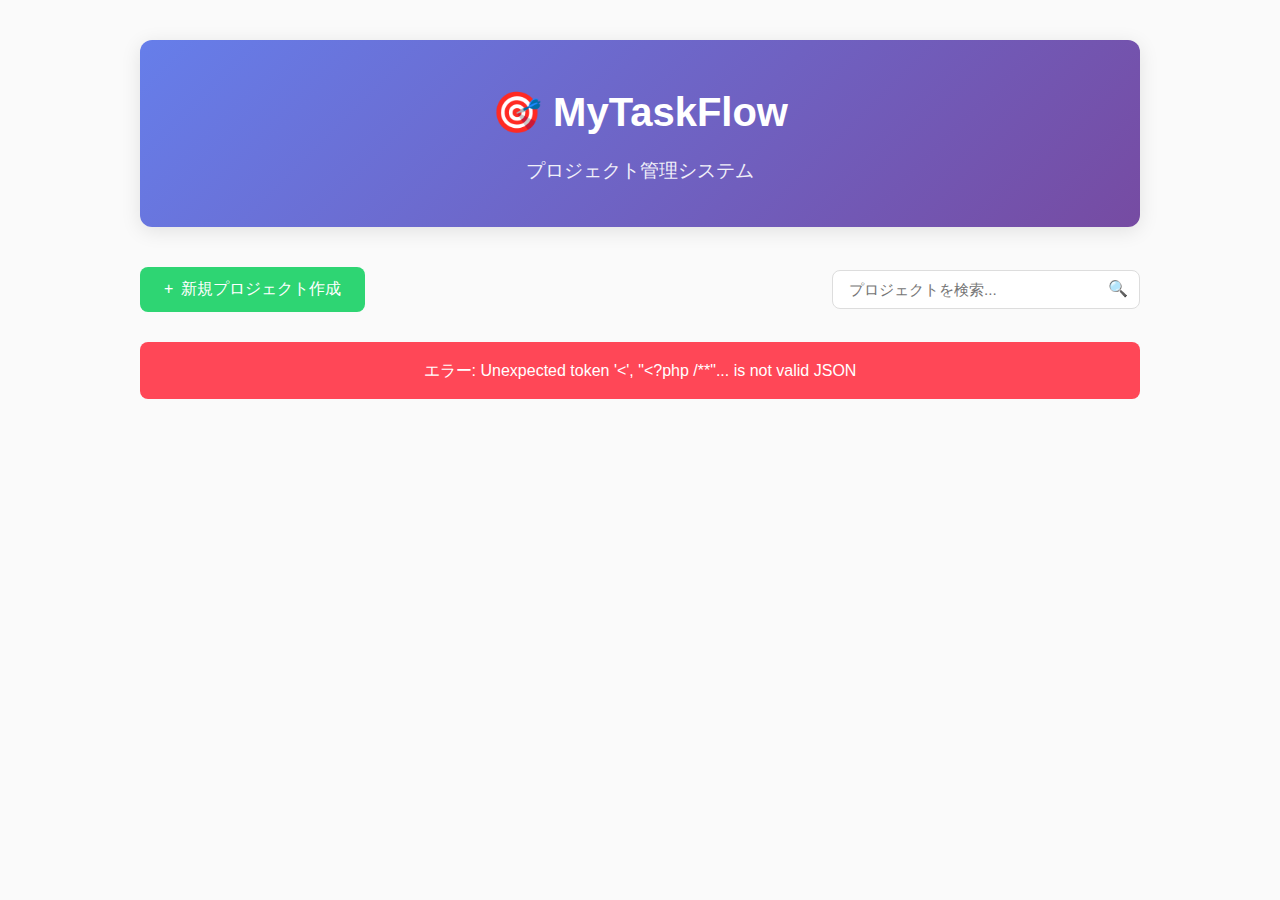
<file: index.html>
<!DOCTYPE html>
<html lang="ja">
<head>
    <meta charset="UTF-8">
    <meta name="viewport" content="width=device-width, initial-scale=1.0">
    <title>MyTaskFlow - プロジェクト管理</title>
    <style>
        :root {
            --text-primary: #0d0000;
            --text-secondary: #333333;
            --text-muted: #666666;
            --bg-primary: #ffffff;
            --bg-secondary: #f8f9fa;
            --accent-blue: #3742fa;
            --accent-green: #2ed573;
            --accent-orange: #ffa502;
            --accent-red: #ff4757;
            --accent-gray: #747d8c;
        }

        body {
            font-family: 'Hiragino Sans', 'Yu Gothic UI', 'Meiryo', sans-serif;
            line-height: 1.6;
            max-width: 1000px;
            margin: 0 auto;
            padding: 40px 20px;
            background: #fafafa;
            color: #333;
        }

        .header {
            background: linear-gradient(135deg, #667eea 0%, #764ba2 100%);
            color: white;
            padding: 40px;
            border-radius: 12px;
            margin-bottom: 40px;
            box-shadow: 0 4px 20px rgba(0,0,0,0.1);
            text-align: center;
        }

        .header h1 {
            margin: 0;
            font-size: 2.5em;
            font-weight: 600;
        }

        .header .subtitle {
            margin: 12px 0 0 0;
            font-size: 1.2em;
            opacity: 0.9;
        }

        .actions {
            display: flex;
            justify-content: space-between;
            align-items: center;
            margin-bottom: 30px;
        }

        .btn-create {
            background: var(--accent-green);
            color: white;
            border: none;
            padding: 12px 24px;
            border-radius: 8px;
            cursor: pointer;
            font-size: 1em;
            font-weight: 500;
            display: flex;
            align-items: center;
            gap: 8px;
            transition: background 0.2s;
        }

        .btn-create:hover {
            background: #26de81;
        }

        .search-box {
            position: relative;
        }

        .search-input {
            padding: 10px 40px 10px 16px;
            border: 1px solid #ddd;
            border-radius: 8px;
            font-size: 0.95em;
            width: 250px;
        }

        .search-icon {
            position: absolute;
            right: 12px;
            top: 50%;
            transform: translateY(-50%);
            color: var(--text-muted);
        }

        .projects-grid {
            display: grid;
            gap: 24px;
            grid-template-columns: repeat(auto-fit, minmax(350px, 1fr));
        }

        .project-card {
            background: white;
            border-radius: 12px;
            padding: 24px;
            box-shadow: 0 2px 15px rgba(0,0,0,0.08);
            transition: transform 0.2s ease, box-shadow 0.2s ease;
            cursor: pointer;
            border-left: 4px solid;
            position: relative;
        }

        .project-card:hover {
            transform: translateY(-2px);
            box-shadow: 0 4px 25px rgba(0,0,0,0.12);
        }

        .project-card.active { border-left-color: var(--accent-green); }
        .project-card.completed { border-left-color: var(--accent-blue); }
        .project-card.on_hold { border-left-color: var(--accent-orange); }
        .project-card.archived { border-left-color: var(--accent-gray); }

        .project-header {
            display: flex;
            justify-content: space-between;
            align-items: flex-start;
            margin-bottom: 12px;
        }

        .project-title {
            font-size: 1.3em;
            font-weight: 600;
            color: var(--text-primary);
            margin: 0;
        }

        .project-status {
            padding: 4px 12px;
            border-radius: 20px;
            font-size: 0.8em;
            font-weight: 500;
            color: white;
            white-space: nowrap;
        }

        .project-status.active { background: var(--accent-green); }
        .project-status.completed { background: var(--accent-blue); }
        .project-status.on_hold { background: var(--accent-orange); }
        .project-status.archived { background: var(--accent-gray); }

        .project-description {
            color: var(--text-secondary);
            margin: 8px 0 16px 0;
            line-height: 1.5;
        }

        .project-stats {
            display: flex;
            gap: 16px;
            font-size: 0.9em;
            color: var(--text-muted);
        }

        .stat-item {
            display: flex;
            align-items: center;
            gap: 4px;
        }

        .project-actions {
            position: absolute;
            top: 16px;
            right: 16px;
            opacity: 0;
            transition: opacity 0.2s;
        }

        .project-card:hover .project-actions {
            opacity: 1;
        }

        .btn-menu {
            background: none;
            border: none;
            cursor: pointer;
            padding: 8px;
            border-radius: 50%;
            transition: background 0.2s;
        }

        .btn-menu:hover {
            background: rgba(0,0,0,0.1);
        }

        .loading {
            text-align: center;
            padding: 60px;
            color: var(--text-muted);
            font-size: 1.1em;
        }

        .error {
            background: var(--accent-red);
            color: white;
            padding: 16px;
            border-radius: 8px;
            margin: 20px 0;
            text-align: center;
        }

        .empty-state {
            text-align: center;
            padding: 60px 20px;
            color: var(--text-muted);
        }

        .empty-state h2 {
            font-size: 1.5em;
            margin-bottom: 12px;
        }

        /* モーダル */
        .modal {
            display: none;
            position: fixed;
            z-index: 1000;
            left: 0;
            top: 0;
            width: 100%;
            height: 100%;
            background-color: rgba(0,0,0,0.5);
        }

        .modal-content {
            background-color: white;
            margin: 5% auto;
            padding: 24px;
            border-radius: 12px;
            width: 90%;
            max-width: 500px;
            max-height: 80vh;
            overflow-y: auto;
        }

        .modal-header {
            display: flex;
            justify-content: space-between;
            align-items: center;
            margin-bottom: 24px;
            padding-bottom: 12px;
            border-bottom: 1px solid #eee;
        }

        .modal-title {
            font-size: 1.4em;
            font-weight: 600;
            color: var(--text-primary);
            margin: 0;
        }

        .close {
            color: #aaa;
            font-size: 28px;
            font-weight: bold;
            cursor: pointer;
            line-height: 1;
        }

        .close:hover {
            color: #333;
        }

        .form-group {
            margin-bottom: 20px;
        }

        .form-label {
            display: block;
            margin-bottom: 6px;
            font-weight: 500;
            color: var(--text-primary);
        }

        .form-input, .form-textarea, .form-select {
            width: 100%;
            padding: 10px 14px;
            border: 1px solid #ddd;
            border-radius: 6px;
            font-size: 0.95em;
            box-sizing: border-box;
            transition: border-color 0.2s;
        }

        .form-input:focus, .form-textarea:focus, .form-select:focus {
            outline: none;
            border-color: var(--accent-blue);
        }

        .form-textarea {
            resize: vertical;
            min-height: 100px;
        }

        .form-actions {
            display: flex;
            gap: 12px;
            justify-content: flex-end;
            margin-top: 24px;
            padding-top: 20px;
            border-top: 1px solid #eee;
        }

        .btn-primary {
            background: var(--accent-blue);
            color: white;
            border: none;
            padding: 12px 24px;
            border-radius: 6px;
            cursor: pointer;
            font-size: 0.95em;
            font-weight: 500;
        }

        .btn-primary:hover {
            background: #2f32e2;
        }

        .btn-secondary {
            background: #f1f2f6;
            color: var(--text-primary);
            border: none;
            padding: 12px 24px;
            border-radius: 6px;
            cursor: pointer;
            font-size: 0.95em;
        }

        .btn-secondary:hover {
            background: #ddd;
        }

        /* レスポンシブ */
        @media (max-width: 768px) {
            .actions {
                flex-direction: column;
                gap: 16px;
                align-items: stretch;
            }

            .search-input {
                width: 100%;
            }

            .projects-grid {
                grid-template-columns: 1fr;
            }
        }
    </style>
</head>
<body>
    <div class="header">
        <h1>🎯 MyTaskFlow</h1>
        <div class="subtitle">プロジェクト管理システム</div>
    </div>

    <div class="actions">
        <button class="btn-create" id="createProjectBtn">
            <span>+</span>
            新規プロジェクト作成
        </button>
        <div class="search-box">
            <input type="text" class="search-input" id="searchInput" placeholder="プロジェクトを検索...">
            <span class="search-icon">🔍</span>
        </div>
    </div>

    <div id="loading" class="loading">プロジェクトを読み込み中...</div>
    <div id="error" class="error" style="display: none;"></div>

    <div id="projectsContainer">
        <div id="projectsGrid" class="projects-grid"></div>
        <div id="emptyState" class="empty-state" style="display: none;">
            <h2>📁 プロジェクトがありません</h2>
            <p>新規プロジェクトを作成して始めましょう！</p>
        </div>
    </div>

    <!-- プロジェクト作成・編集モーダル -->
    <div id="projectModal" class="modal">
        <div class="modal-content">
            <div class="modal-header">
                <h2 class="modal-title" id="modalTitle">新規プロジェクト作成</h2>
                <span class="close" id="closeModal">&times;</span>
            </div>
            <form id="projectForm">
                <input type="hidden" id="projectId" name="id">

                <div class="form-group">
                    <label class="form-label" for="projectName">プロジェクト名 *</label>
                    <input type="text" id="projectName" name="name" class="form-input" required>
                </div>

                <div class="form-group">
                    <label class="form-label" for="projectDescription">説明</label>
                    <textarea id="projectDescription" name="description" class="form-textarea" placeholder="プロジェクトの概要や目的を入力してください"></textarea>
                </div>

                <div class="form-group">
                    <label class="form-label" for="projectStatus">ステータス</label>
                    <select id="projectStatus" name="status" class="form-select">
                        <option value="active" selected>🟢 進行中</option>
                        <option value="completed">🔵 完了</option>
                        <option value="on_hold">🟡 保留</option>
                        <option value="archived">⚫ アーカイブ</option>
                    </select>
                </div>

                <div class="form-actions">
                    <button type="button" class="btn-secondary" id="cancelBtn">キャンセル</button>
                    <button type="submit" class="btn-primary" id="saveBtn">作成</button>
                </div>
            </form>
        </div>
    </div>

    <script src="js/index.js"></script>
</body>
</html>
</file>
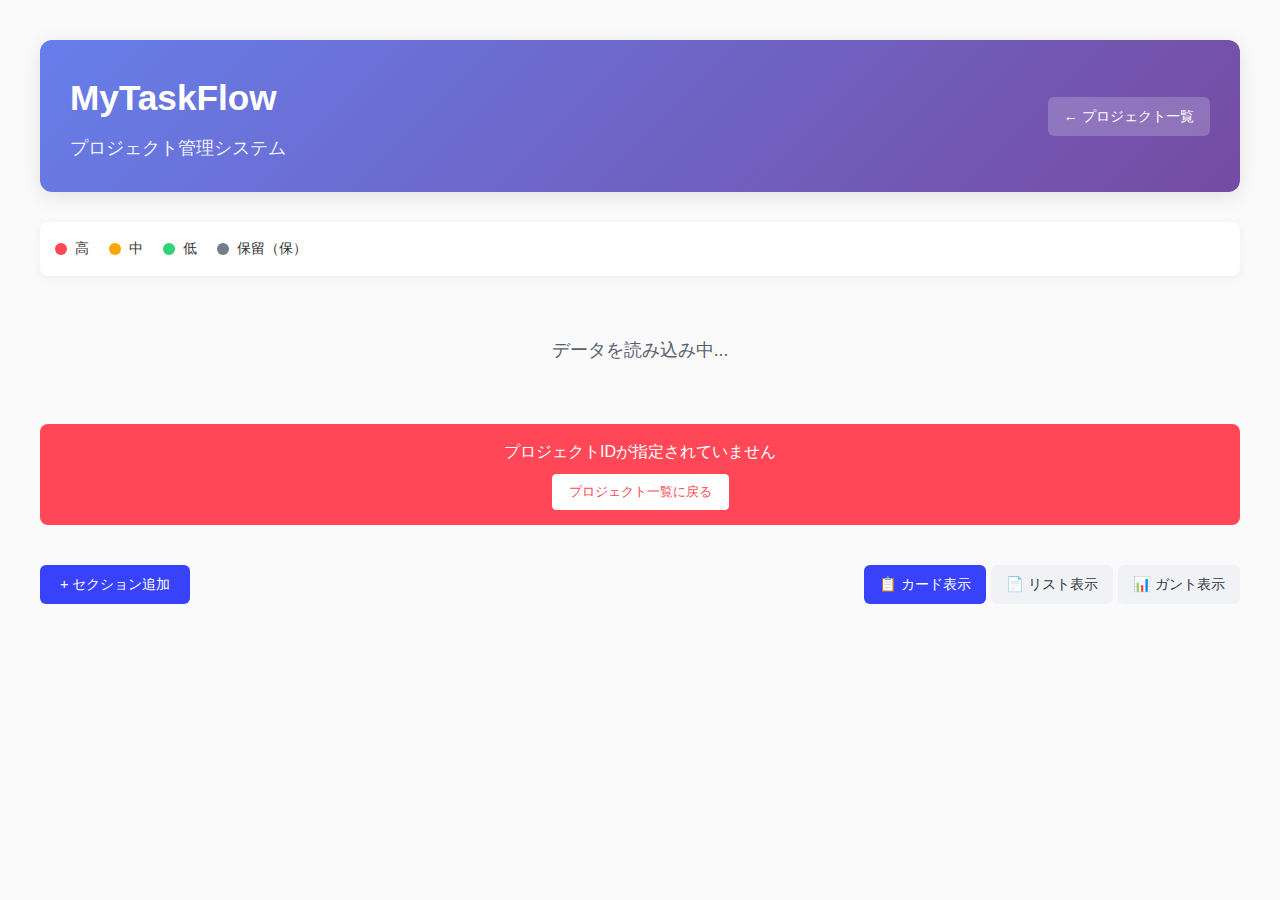
<file: main.html>
<!DOCTYPE html>
<html lang="ja">
<head>
    <meta charset="UTF-8">
    <meta name="viewport" content="width=device-width, initial-scale=1.0">
    <title>MyTaskFlow - タスク管理</title>
    <link href="main.css?v=<?php echo time(); ?>" rel="stylesheet">
</head>
<body>
    <div class="header">
        <div style="display: flex; justify-content: space-between; align-items: center;">
            <div>
                <h1 id="project-name">MyTaskFlow</h1>
                <div class="subtitle" id="project-description">プロジェクト管理システム</div>
            </div>
            <div>
                <a href="index.html" class="btn-back">← プロジェクト一覧</a>
            </div>
        </div>
    </div>

    <div class="priority-legend">
        <div class="priority-item">
            <div class="priority-dot priority-high"></div>
            <span>高</span>
        </div>
        <div class="priority-item">
            <div class="priority-dot priority-medium"></div>
            <span>中</span>
        </div>
        <div class="priority-item">
            <div class="priority-dot priority-low"></div>
            <span>低</span>
        </div>
        <div class="priority-item">
            <div class="priority-dot priority-separate"></div>
            <span>保留（保）</span>
        </div>
    </div>

    <div id="loading" class="loading">データを読み込み中...</div>
    <div id="error" class="error" style="display: none;"></div>

    <div class="controls">
        <button class="add-section-btn" id="addSectionBtn">+ セクション追加</button>
        <div class="view-toggle">
            <button class="toggle-btn active" id="cardViewBtn">📋 カード表示</button>
            <button class="toggle-btn" id="listViewBtn">📄 リスト表示</button>
            <button class="toggle-btn" id="ganttViewBtn">📊 ガント表示</button>
        </div>
    </div>

    <div id="content"></div>

    <!-- ガントチャート表示エリア -->
    <div id="ganttContent" class="gantt-container" style="display: none;">
        <div class="gantt-controls">
            <div class="gantt-period">
                <button class="period-btn" data-period="month">月表示</button>
<button class="period-btn active" data-period="week">週表示</button>
            </div>
            <div class="gantt-today">
                <button class="today-btn">今日</button>
            </div>
        </div>
        <div class="gantt-chart">
            <div class="gantt-header">
                <div class="gantt-tasks-header">タスク</div>
                <div class="gantt-timeline-header" id="ganttTimelineHeader"></div>
            </div>
            <div class="gantt-body" id="ganttBody"></div>
        </div>
        <div class="gantt-unscheduled">
            <h3>📋 未スケジュール</h3>
            <div class="unscheduled-tasks" id="unscheduledTasks"></div>
        </div>
    </div>

    <!-- セクション追加モーダル -->
    <div id="sectionModal" class="modal">
        <div class="modal-content">
            <div class="modal-header">
                <h2 class="modal-title">セクション追加</h2>
                <span class="close" id="closeSectionModal">&times;</span>
            </div>
            <form id="sectionForm">
                <div class="form-group">
                    <label class="form-label" for="sectionName">セクション名 *</label>
                    <input type="text" id="sectionName" name="name" class="form-input" required>
                </div>

                <div class="form-group">
                    <label class="form-label" for="sectionIcon">アイコン</label>
                    <input type="text" id="sectionIcon" name="icon" class="form-input" placeholder="📋" maxlength="2">
                </div>

                <div class="form-actions">
                    <button type="button" class="btn-secondary" id="cancelSectionBtn">キャンセル</button>
                    <button type="submit" class="btn-primary">作成</button>
                </div>
            </form>
        </div>
    </div>

    <!-- タスク編集モーダル -->
    <div id="taskModal" class="modal">
        <div class="modal-content">
            <div class="modal-header">
                <h2 class="modal-title" id="modalTitle">タスク追加</h2>
                <span class="close" id="closeModal">&times;</span>
            </div>
            <form id="taskForm">
                <input type="hidden" id="taskId" name="id">
                <input type="hidden" id="sectionId" name="section_id">

                <div class="form-group">
                    <label class="form-label" for="taskTitle">タスクタイトル *</label>
                    <input type="text" id="taskTitle" name="title" class="form-input" required>
                </div>

                <div class="form-group">
                    <label class="form-label" for="taskDescription">説明</label>
                    <textarea id="taskDescription" name="description" class="form-textarea"></textarea>
                </div>

                <div class="form-group">
                    <label class="form-label" for="taskNotes">備考・ノート</label>
                    <textarea id="taskNotes" name="notes" class="form-textarea" placeholder="# 大見出し ## 中見出し **太字** でマークダウン記法が使えます。URLも自動リンクになります。"></textarea>
                </div>

                <div class="form-group">
                    <label class="form-label">リンク</label>
                    <div id="linksList"></div>
                    <button type="button" class="btn-secondary" id="addLinkBtn">+ リンク追加</button>
                </div>

                <div class="form-group">
                    <label class="form-label" for="taskAssignee">担当者</label>
                    <input type="text" id="taskAssignee" name="assignee" class="form-input">
                </div>

                <div class="form-group">
                    <label class="form-label" for="taskPriority">優先度</label>
                    <select id="taskPriority" name="priority" class="form-select">
                        <option value="high">最優先（！01）</option>
                        <option value="medium" selected>高優先（！02）</option>
                        <option value="low">低優先（劣）</option>
                        <option value="separate">別プロジェクト（別）</option>
                    </select>
                </div>

                <div class="form-group">
                    <label class="form-label" for="taskStatus">ステータス</label>
                    <select id="taskStatus" name="status" class="form-select">
                        <option value="pending" selected>未着手</option>
                        <option value="in_progress">進行中</option>
                        <option value="completed">完了</option>
                        <option value="on_hold">保留</option>
                    </select>
                </div>

                <!-- 日付・進捗管理 -->
                <div class="form-group">
                    <label class="form-label">📅 スケジュール</label>
                    <div class="date-inputs">
                        <div class="date-field">
                            <label class="form-label-small" for="taskStartDate">開始日</label>
                            <input type="date" id="taskStartDate" name="start_date" class="form-input">
                        </div>
                        <div class="date-field">
                            <label class="form-label-small" for="taskEndDate">終了日</label>
                            <input type="date" id="taskEndDate" name="end_date" class="form-input">
                        </div>
                    </div>
                </div>

                <div class="form-group">
                    <label class="form-label" for="taskActualStartDate">実際の開始日</label>
                    <input type="date" id="taskActualStartDate" name="actual_start_date" class="form-input">
                </div>

                <div class="form-group">
                    <label class="form-label" for="taskProgress">進捗率 (%)</label>
                    <div class="progress-input">
                        <input type="range" id="taskProgress" name="progress" min="0" max="100" value="0" class="form-range">
                        <span class="progress-value">0%</span>
                    </div>
                </div>

                <div class="form-actions">
                    <button type="button" class="btn-secondary" id="cancelBtn">キャンセル</button>
                    <button type="submit" class="btn-primary" id="saveBtn">保存</button>
                </div>
            </form>
        </div>
    </div>

    <script src="js/main.js"></script>
</body>
</html>
</file>
<file: main.css>
:root {
    /* テキストカラー */
    --text-primary: #0d0000;
    --text-secondary: #333333;
    --text-muted: #666666;
    --text-light: #999999;

    /* 背景カラー */
    --bg-primary: #ffffff;
    --bg-secondary: #f8f9fa;
    --bg-accent: #fafafa;

    /* アクセントカラー */
    --accent-blue: #3742fa;
    --accent-green: #2ed573;
    --accent-orange: #ffa502;
    --accent-red: #ff4757;
    --accent-gray: #747d8c;
}

/* ========== 基本スタイル ========== */
body {
    font-family: 'Hiragino Sans', 'Yu Gothic UI', 'Meiryo', sans-serif;
    line-height: 1.6;
    max-width: 1200px;
    margin: 0 auto;
    padding: 40px 20px;
    background: #fafafa;
    color: #333;
}

.header {
    background: linear-gradient(135deg, #667eea 0%, #764ba2 100%);
    color: white;
    padding: 30px;
    border-radius: 12px;
    margin-bottom: 30px;
    box-shadow: 0 4px 20px rgba(0,0,0,0.1);
}

.header h1 {
    margin: 0;
    font-size: 2.2em;
    font-weight: 600;
}

.header .subtitle {
    margin: 8px 0 0 0;
    font-size: 1.1em;
    opacity: 0.9;
}

.btn-back {
    background: rgba(255,255,255,0.2);
    color: white;
    text-decoration: none;
    padding: 8px 16px;
    border-radius: 6px;
    font-size: 0.9em;
    transition: background 0.2s;
    display: inline-block;
}

.btn-back:hover {
    background: rgba(255,255,255,0.3);
}

.loading {
    text-align: center;
    padding: 40px;
    color: #57606f;
    font-size: 1.1em;
}

.error {
    background: #ff4757;
    color: white;
    padding: 15px;
    border-radius: 8px;
    margin: 20px 0;
    text-align: center;
}

/* ========== 優先度関連 ========== */
.priority-legend {
    display: flex;
    gap: 20px;
    margin: 20px 0;
    padding: 15px;
    background: white;
    border-radius: 8px;
    box-shadow: 0 2px 10px rgba(0,0,0,0.05);
}

.priority-item {
    display: flex;
    align-items: center;
    gap: 8px;
    font-size: 0.9em;
}

.priority-dot {
    width: 12px;
    height: 12px;
    border-radius: 50%;
}

.priority-high { background: #ff4757; }
.priority-medium { background: #ffa502; }
.priority-low { background: #2ed573; }
.priority-separate { background: #747d8c; }

.priority-badge {
    padding: 4px 10px;
    border-radius: 20px;
    font-size: 0.8em;
    font-weight: 500;
    color: white;
}

.priority-badge.high { background: #ff4757; }
.priority-badge.medium { background: #ffa502; }
.priority-badge.low { background: #2ed573; }
.priority-badge.separate { background: #747d8c; }

/* ========== ステータス関連 ========== */
.status-badge {
    padding: 4px 10px;
    border-radius: 20px;
    font-size: 0.8em;
    font-weight: 500;
    color: white;
}

.status-badge.pending { background: #95a5a6; }
.status-badge.in_progress { background: #f39c12; }
.status-badge.completed { background: #2ed573; }
.status-badge.on_hold { background: #e74c3c; }

.status-completed {
    background: #2ed573;
    color: white;
    padding: 4px 10px;
    border-radius: 20px;
    font-size: 0.8em;
    font-weight: 500;
}

/* ========== コントロール部分 ========== */
.controls {
    display: flex;
    justify-content: space-between;
    align-items: center;
    margin: 20px 0;
}

.view-toggle {
    display: flex;
    gap: 5px;
}

.toggle-btn {
    background: #f1f2f6;
    color: #2f3640;
    border: none;
    padding: 10px 15px;
    border-radius: 6px;
    cursor: pointer;
    font-size: 0.9em;
    transition: all 0.2s;
}

.toggle-btn:hover {
    background: #ddd;
}

.toggle-btn.active {
    background: #3742fa;
    color: white;
}

/* ========== セクション関連 ========== */
.section {
    margin-bottom: 30px;
}

.section-title {
    background: #2f3640;
    color: white;
    padding: 15px 20px;
    border-radius: 8px;
    font-size: 1.3em;
    font-weight: 600;
    margin-bottom: 20px;
}

.section-header {
    display: flex;
    justify-content: space-between;
    align-items: center;
}

.section-actions {
    display: flex;
    gap: 10px;
    align-items: center;
}

.add-section-btn {
    background: #3742fa;
    color: white;
    border: none;
    padding: 10px 20px;
    border-radius: 6px;
    cursor: pointer;
    font-size: 0.9em;
    margin: 20px 0;
    transition: background 0.2s;
}

.add-section-btn:hover {
    background: #2f32e2;
}

.btn-delete-section {
    background: #ff4757;
    color: white;
    border: none;
    padding: 6px 12px;
    border-radius: 4px;
    cursor: pointer;
    font-size: 0.8em;
    opacity: 0;
    transition: opacity 0.2s;
}

.section-header:hover .btn-delete-section {
    opacity: 1;
}

.btn-delete-section:hover {
    background: #ff3838;
}

/* ========== タスク関連 ========== */
.task-grid {
    display: grid;
    gap: 20px;
    grid-template-columns: repeat(auto-fit, minmax(400px, 1fr));
}

.task-card {
    background: white;
    border-radius: 10px;
    padding: 20px;
    box-shadow: 0 2px 15px rgba(0,0,0,0.08);
    transition: transform 0.2s ease, box-shadow 0.2s ease;
    border-left: 4px solid;
    cursor: grab;
}

.task-card:hover {
    transform: translateY(-2px);
    box-shadow: 0 4px 25px rgba(0,0,0,0.12);
}

.task-card:active {
    cursor: grabbing;
}

.task-card.high { border-left-color: #ff4757; }
.task-card.medium { border-left-color: #ffa502; }
.task-card.low { border-left-color: #2ed573; }
.task-card.separate { border-left-color: #747d8c; }

.task-header {
    display: flex;
    justify-content: space-between;
    align-items: flex-start;
    margin-bottom: 12px;
}

.task-title {
    font-size: 1.1em;
    font-weight: 600;
    color: #2f3640;
    margin: 0;
    display: flex;
    align-items: center;
    gap: 10px;
}

.task-number {
    background: #3742fa;
    color: white;
    padding: 4px 10px;
    border-radius: 20px;
    font-size: 0.8em;
    font-weight: 600;
    min-width: 20px;
    text-align: center;
}

.task-meta {
    display: flex;
    gap: 10px;
    align-items: center;
}

.assignee {
    background: #f1f2f6;
    padding: 4px 10px;
    border-radius: 20px;
    font-size: 0.8em;
    color: #2f3640;
    font-weight: 500;
}

.task-description {
    color: var(--text-primary);
    margin: 0;
    line-height: 1.5;
}

.task-notes {
    margin-top: 10px;
    padding: 10px;
    background: #f8f9fa;
    border-radius: 6px;
    font-size: 0.9em;
    color: #57606f;
}

.task-notes::before {
    content: "Memo";
    display: block;
    background: #3742fa;
    color: white;
    padding: 2px 6px;
    border-radius: 4px;
    font-size: 0.8em;
    font-weight: bold;
    width: fit-content;
    margin-bottom: 8px;
}

.task-notes .note-h1 {
    font-size: 1.4em;
    font-weight: bold;
    color: var(--text-primary);
    margin: 8px 0 4px 0;
    line-height: 1.2;
}

.task-notes .note-h2 {
    font-size: 1.2em;
    font-weight: bold;
    color: var(--text-primary);
    margin: 6px 0 3px 0;
    line-height: 1.3;
}

.task-notes .note-h3 {
    font-size: 1.1em;
    font-weight: bold;
    color: var(--text-primary);
    margin: 4px 0 2px 0;
    line-height: 1.4;
}

.add-task-btn {
    background: #2ed573;
    color: white;
    border: none;
    padding: 10px 20px;
    border-radius: 6px;
    cursor: pointer;
    font-size: 0.9em;
    margin-left: 10px;
    transition: background 0.2s;
}

.add-task-btn:hover {
    background: #26de81;
}

.task-actions {
    display: flex;
    gap: 5px;
    margin-top: 10px;
    opacity: 0;
    transition: opacity 0.2s;
}

.task-card:hover .task-actions {
    opacity: 1;
}

.btn-edit, .btn-delete {
    padding: 4px 8px;
    border: none;
    border-radius: 4px;
    cursor: pointer;
    font-size: 0.8em;
    transition: background 0.2s;
}

.btn-edit {
    background: #3742fa;
    color: white;
}

.btn-edit:hover {
    background: #2f32e2;
}

.btn-delete {
    background: #ff4757;
    color: white;
}

.btn-delete:hover {
    background: #ff3838;
}

/* ========== ドラッグ&ドロップ ========== */
.task-card.dragging {
    opacity: 0.5;
    transform: rotate(2deg);
}

.section.drag-over {
    background: #f0f8ff;
    border: 2px dashed #3742fa;
    border-radius: 8px;
}

.drop-zone {
    min-height: 80px;
    border: 2px dashed transparent;
    border-radius: 8px;
    transition: all 0.2s;
    position: relative;
}

.drop-zone:empty {
    min-height: 120px;
}

.drop-zone:empty::after {
    content: 'タスクをここにドロップ';
    position: absolute;
    top: 50%;
    left: 50%;
    transform: translate(-50%, -50%);
    color: #ccc;
    font-size: 0.9em;
    pointer-events: none;
    opacity: 0;
    transition: opacity 0.2s;
}

.drop-zone.drag-over {
    border-color: #3742fa;
    background: #f0f8ff;
}

.drop-zone.drag-over:empty::after {
    opacity: 1;
    color: #3742fa;
}

/* ========== リスト表示 ========== */
.list-view .task-grid {
    display: block;
}

.list-view .task-card {
    display: flex;
    align-items: center;
    padding: 12px 20px;
    margin-bottom: 8px;
    border-left: none;
    border-radius: 6px;
    min-height: auto;
}

.list-view .task-card:hover {
    transform: none;
}

.list-view .task-header {
    flex: 1;
    margin-bottom: 0;
}

.list-view .task-title {
    font-size: 1em;
    margin-bottom: 0;
}

.list-view .task-number {
    margin-right: 10px;
}

.list-view .task-description,
.list-view .task-notes,
.list-view .links-display {
    display: none;
}

.list-view .task-meta {
    margin-left: 20px;
}

.list-view .task-actions {
    opacity: 1;
    margin-top: 0;
    margin-left: 10px;
}

.list-view .task-card.expanded .task-description,
.list-view .task-card.expanded .task-notes,
.list-view .task-card.expanded .links-display {
    display: block;
    margin-top: 8px;
    padding-top: 8px;
    border-top: 1px solid #eee;
    flex-basis: 100%;
}

.list-view .task-card.expanded {
    flex-wrap: wrap;
}

/* ========== リンク管理 ========== */
.links-display {
    margin-top: 10px;
}

.links-display a {
    display: inline-block;
    margin-right: 10px;
    margin-bottom: 5px;
    padding: 4px 8px;
    background: #e8f4fd;
    color: #3742fa;
    text-decoration: none;
    border-radius: 4px;
    font-size: 0.85em;
}

.links-display a:hover {
    background: #d1ecf9;
}

.link-item {
    display: flex;
    gap: 10px;
    margin-bottom: 10px;
    padding: 10px;
    background: #f8f9fa;
    border-radius: 4px;
}

.link-item input {
    flex: 1;
    padding: 6px 8px;
    border: 1px solid #ddd;
    border-radius: 4px;
    font-size: 0.9em;
}

.link-item .link-name {
    width: 120px;
    flex: none;
}

.link-item .link-url {
    flex: 2;
}

.link-remove {
    background: #ff4757;
    color: white;
    border: none;
    padding: 6px 10px;
    border-radius: 4px;
    cursor: pointer;
    font-size: 0.8em;
}

.link-remove:hover {
    background: #ff3838;
}

.clickable-links a {
    color: #3742fa;
    text-decoration: none;
}

.clickable-links a:hover {
    text-decoration: underline;
}

/* ========== モーダル ========== */
.modal {
    display: none;
    position: fixed;
    z-index: 1000;
    left: 0;
    top: 0;
    width: 100%;
    height: 100%;
    background-color: rgba(0,0,0,0.5);
}

.modal-content {
    background-color: white;
    margin: 5% auto;
    padding: 20px;
    border-radius: 8px;
    width: 90%;
    max-width: 600px;
    max-height: 80vh;
    overflow-y: auto;
}

.modal-header {
    display: flex;
    justify-content: space-between;
    align-items: center;
    margin-bottom: 20px;
    padding-bottom: 10px;
    border-bottom: 1px solid #eee;
}

.modal-title {
    font-size: 1.3em;
    font-weight: 600;
    color: #2f3640;
    margin: 0;
}

.close {
    color: #aaa;
    font-size: 28px;
    font-weight: bold;
    cursor: pointer;
    line-height: 1;
}

.close:hover {
    color: #333;
}

/* ========== フォーム ========== */
.form-group {
    margin-bottom: 15px;
}

.form-label {
    display: block;
    margin-bottom: 5px;
    font-weight: 500;
    color: #2f3640;
}

.form-label-small {
    display: block;
    margin-bottom: 4px;
    font-size: 0.85em;
    font-weight: 500;
    color: var(--text-primary);
}

.form-input, .form-textarea, .form-select {
    width: 100%;
    padding: 8px 12px;
    border: 1px solid #ddd;
    border-radius: 4px;
    font-size: 0.9em;
    box-sizing: border-box;
    transition: border-color 0.2s;
}

.form-input:focus, .form-textarea:focus, .form-select:focus {
    outline: none;
    border-color: var(--accent-blue);
}

.form-textarea {
    resize: vertical;
    min-height: 80px;
}

.date-inputs {
    display: flex;
    gap: 12px;
}

.date-field {
    flex: 1;
}

.progress-input {
    display: flex;
    align-items: center;
    gap: 12px;
}

.form-range {
    flex: 1;
    -webkit-appearance: none;
    appearance: none;
    height: 6px;
    border-radius: 3px;
    background: #ddd;
    outline: none;
}

.form-range::-webkit-slider-thumb {
    -webkit-appearance: none;
    appearance: none;
    width: 18px;
    height: 18px;
    border-radius: 50%;
    background: var(--accent-blue);
    cursor: pointer;
}

.form-range::-moz-range-thumb {
    width: 18px;
    height: 18px;
    border-radius: 50%;
    background: var(--accent-blue);
    cursor: pointer;
    border: none;
}

.progress-value {
    font-weight: 600;
    color: var(--accent-blue);
    min-width: 40px;
}

.form-actions {
    display: flex;
    gap: 10px;
    justify-content: flex-end;
    margin-top: 20px;
    padding-top: 15px;
    border-top: 1px solid #eee;
}

.btn-primary {
    background: #3742fa;
    color: white;
    border: none;
    padding: 10px 20px;
    border-radius: 4px;
    cursor: pointer;
    font-size: 0.9em;
}

.btn-primary:hover {
    background: #2f32e2;
}

.btn-secondary {
    background: #f1f2f6;
    color: #2f3640;
    border: none;
    padding: 10px 20px;
    border-radius: 4px;
    cursor: pointer;
    font-size: 0.9em;
}

.btn-secondary:hover {
    background: #ddd;
}

/* ========== ガントチャート ========== */
.gantt-container {
    background: white;
    border-radius: 8px;
    padding: 20px;
    box-shadow: 0 2px 15px rgba(0,0,0,0.08);
}

.gantt-controls {
    display: flex;
    justify-content: space-between;
    align-items: center;
    margin-bottom: 20px;
    padding-bottom: 15px;
    border-bottom: 1px solid #eee;
}

.gantt-period {
    display: flex;
    gap: 5px;
}

.period-btn {
    background: #f1f2f6;
    color: var(--text-primary);
    border: none;
    padding: 8px 16px;
    border-radius: 6px;
    cursor: pointer;
    font-size: 0.9em;
    transition: all 0.2s;
}

.period-btn:hover {
    background: #ddd;
}

.period-btn.active {
    background: var(--accent-blue);
    color: white;
}

.today-btn {
    background: var(--accent-green);
    color: white;
    border: none;
    padding: 8px 16px;
    border-radius: 6px;
    cursor: pointer;
    font-size: 0.9em;
    transition: background 0.2s;
}

.today-btn:hover {
    background: #26de81;
}

.gantt-chart {
    overflow-x: auto;
    border: 1px solid #eee;
    border-radius: 6px;
    background: white;
}

.gantt-header {
    display: flex;
    background: #f8f9fa;
    border-bottom: 2px solid #ddd;
    position: sticky;
    top: 0;
    z-index: 10;
}

.gantt-tasks-header {
    width: 300px;
    min-width: 300px;
    padding: 15px;
    font-weight: 600;
    color: var(--text-primary);
    border-right: 2px solid #ddd;
    display: flex;
    align-items: center;
    background: #f8f9fa;
}

.gantt-timeline-header {
    display: flex;
    flex: 1;
    min-width: 1200px;
}

.gantt-date-header {
    flex: 1;
    padding: 8px 4px;
    text-align: center;
    font-size: 0.8em;
    font-weight: 500;
    color: var(--text-secondary);
    border-right: 1px solid #ddd;
    min-width: 40px;
    max-width: 60px;
    background: #f8f9fa;
}

.gantt-date-header.today {
    background: #e3f2fd;
    color: var(--accent-blue);
    font-weight: 600;
}

.gantt-body {
    max-height: 600px;
    overflow-y: auto;
}

.gantt-task-row {
    display: flex;
    border-bottom: 1px solid #f0f0f0;
    min-height: 50px;
    position: relative;
}

.gantt-task-row:hover {
    background: #f8f9fa;
}

.gantt-task-info {
    width: 300px;
    min-width: 300px;
    padding: 12px 15px;
    border-right: 2px solid #ddd;
    display: flex;
    flex-direction: column;
    justify-content: center;
    background: white;
}

.gantt-task-title {
    font-weight: 500;
    color: var(--text-primary);
    margin-bottom: 4px;
    font-size: 0.9em;
    line-height: 1.3;
}

.gantt-task-meta {
    display: flex;
    gap: 6px;
    flex-wrap: wrap;
}

.gantt-timeline {
    position: relative;
    flex: 1;
    min-width: 1200px;
    background: white;
    background-image: repeating-linear-gradient(
        to right,
        transparent,
        transparent 39px,
        #f0f0f0 39px,
        #f0f0f0 40px
    );
}

.gantt-task-bar {
    position: absolute;
    top: 15px;
    height: 20px;
    background: var(--accent-blue);
    border-radius: 10px;
    cursor: pointer;
    transition: all 0.2s;
    min-width: 2px;
    box-shadow: 0 1px 3px rgba(0,0,0,0.2);
}

.gantt-task-bar:hover {
    transform: scaleY(1.2);
    box-shadow: 0 2px 8px rgba(55, 66, 250, 0.4);
    z-index: 5;
}

.gantt-task-bar.high {
    background: var(--accent-red);
}

.gantt-task-bar.medium {
    background: var(--accent-orange);
}

.gantt-task-bar.low {
    background: var(--accent-green);
}

.gantt-task-bar.separate {
    background: var(--accent-gray);
}

.gantt-progress-bar {
    height: 100%;
    background: rgba(255,255,255,0.7);
    border-radius: 10px;
    transition: width 0.3s;
    box-shadow: inset 0 0 0 1px rgba(0,0,0,0.1);
}

.gantt-task-bar-text {
    position: absolute;
    left: 6px;
    top: 2px;
    font-size: 0.7em;
    color: white;
    font-weight: 500;
    text-shadow: 0 1px 1px rgba(0,0,0,0.3);
    white-space: nowrap;
    pointer-events: none;
}

/* 未スケジュール */
.gantt-unscheduled {
    margin-top: 30px;
    padding: 20px;
    background: #f8f9fa;
    border-radius: 8px;
}

.gantt-unscheduled h3 {
    margin: 0 0 15px 0;
    color: var(--text-secondary);
    font-size: 1.1em;
}

.unscheduled-tasks {
    display: grid;
    gap: 12px;
    grid-template-columns: repeat(auto-fill, minmax(300px, 1fr));
}

.unscheduled-task {
    background: white;
    padding: 15px;
    border-radius: 6px;
    border-left: 4px solid var(--accent-gray);
    cursor: pointer;
    transition: all 0.2s;
}

.unscheduled-task:hover {
    transform: translateY(-1px);
    box-shadow: 0 2px 8px rgba(0,0,0,0.1);
}

.unscheduled-task .task-title {
    font-weight: 500;
    color: var(--text-primary);
    margin-bottom: 8px;
}

.unscheduled-task .task-meta {
    display: flex;
    gap: 8px;
    flex-wrap: wrap;
}

/* ========== その他 ========== */
.data-format {
    background: #ecf0f1;
    border-radius: 6px;
    padding: 10px;
    margin: 10px 0;
    font-family: 'Courier New', monospace;
    font-size: 0.9em;
    color: #2c3e50;
}

.reference-link {
    color: #3742fa;
    text-decoration: none;
    font-size: 0.9em;
}

.reference-link:hover {
    text-decoration: underline;
}

/* ========== レスポンシブ ========== */
@media (max-width: 768px) {
    .header > div {
        flex-direction: column;
        gap: 12px;
        align-items: center;
    }

    .controls {
        flex-direction: column;
        gap: 16px;
        align-items: stretch;
    }

    .view-toggle {
        justify-content: center;
    }

    .date-inputs {
        flex-direction: column;
    }

    .gantt-tasks-header,
    .gantt-task-info {
        width: 250px;
        min-width: 250px;
    }

    .gantt-timeline-header,
    .gantt-timeline {
        min-width: 800px;
    }

    .gantt-controls {
        flex-direction: column;
        gap: 12px;
        align-items: stretch;
    }

    .unscheduled-tasks {
        grid-template-columns: 1fr;
    }
}
</file>
